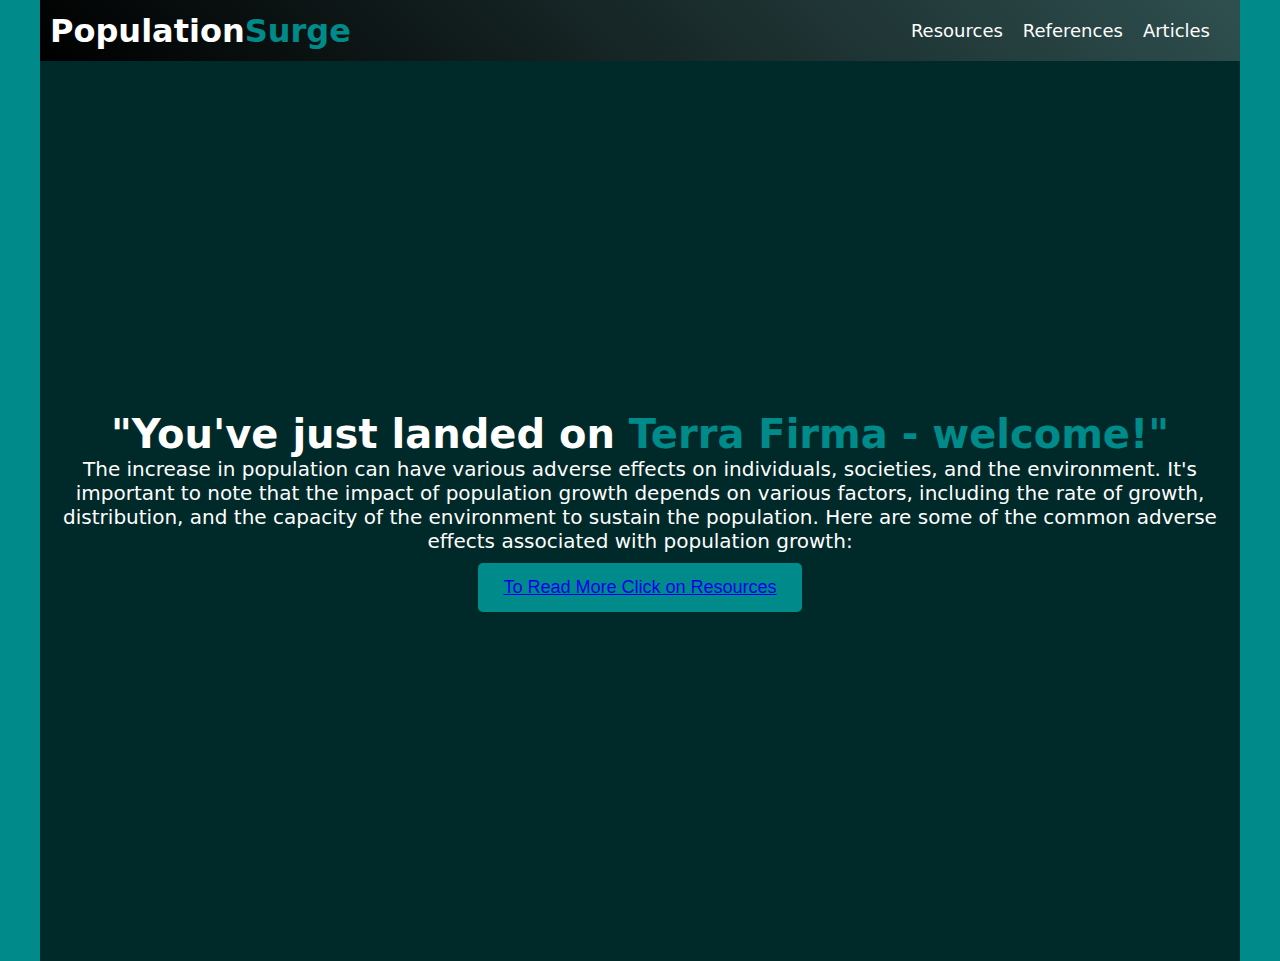
<file: index.html>
<!DOCTYPE html>
<html lang="en">
<head>
    <meta charset="UTF-8">
    <meta name="viewport" content="width=device-width, initial-scale=1.0">
    <title>Human Population and its adverse effects</title>
    <link rel="stylesheet" href="index.css">
</head>
<body>

    <!--Main Navbar-->
    <nav class="main-nav">
        <h1>
           <span>Population</span>
           <span class="text-Primary">Surge</span> 
        </h1>
        <ul>
            <li>
                <a href="Resources.html">Resources</a>
            </li>
            <li>
                <a href="References.html">References</a>
            </li>
            <li>
                <a href="articles.html">Articles</a>
            </li>
        </ul>
    </nav>
    <!--LANDING area-->
    <div class="container">
        <div class="container-wrapper">
            <h1>
                <span>"You've just landed on </span>
                <span class="text-Primary">Terra Firma - welcome!"</span>
            </h1>
            <p class="lead">The increase in population can have various adverse effects on individuals, societies, and the environment. It's important to note that the impact of population growth depends on various factors, including the rate of growth, distribution, and the capacity of the environment to sustain the population. Here are some of the common adverse effects associated with population growth:</p>
            <button class="btn-primary"><a href="Resources.html">
                <span>To Read More Click on Resources</span>
            </a></button>
        </div>
    </div>
</body>
</html>
</file>
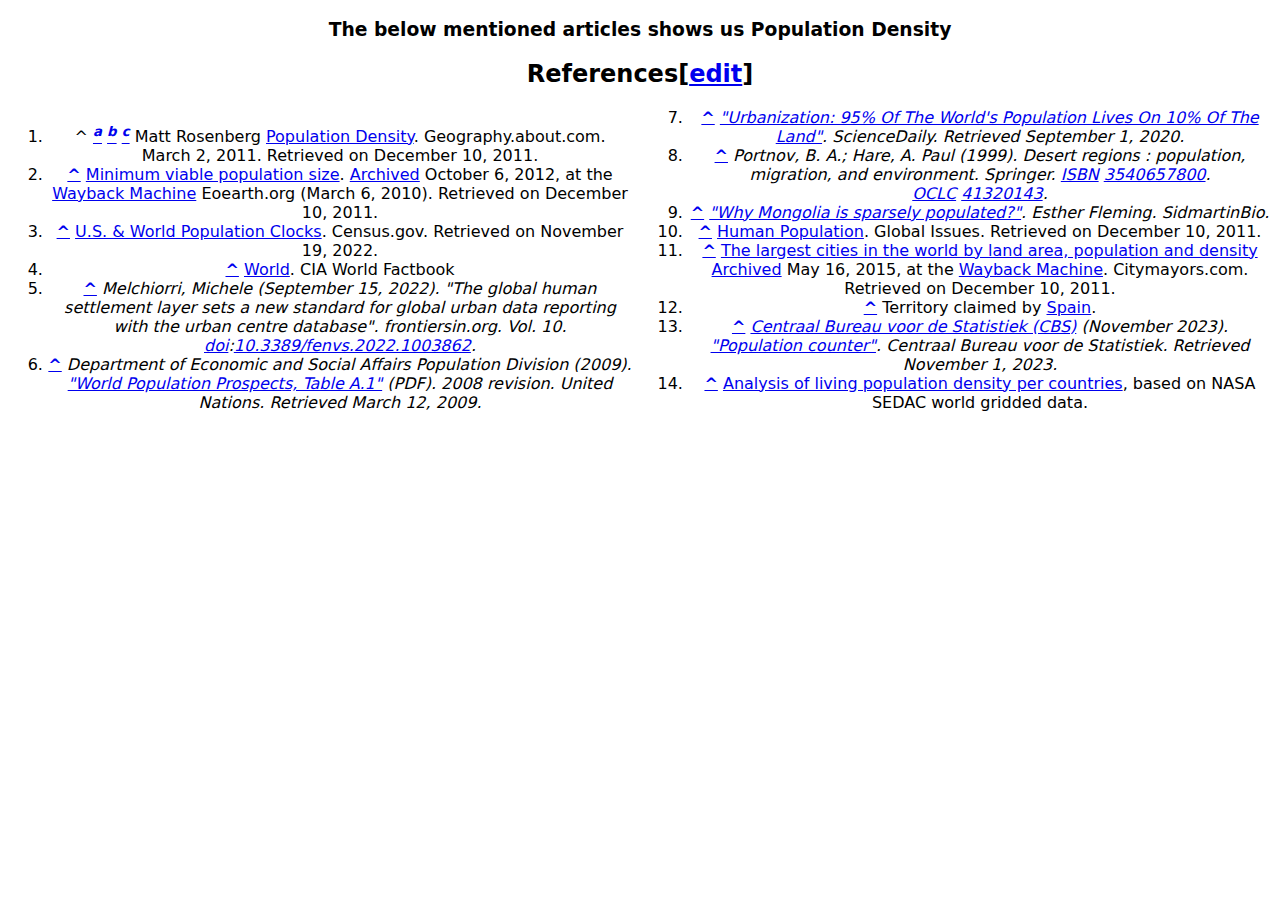
<file: articles.html>
<!DOCTYPE html>
<html lang="en">
<head>
    <meta charset="UTF-8">
    <meta name="viewport" content="width=device-width, initial-scale=1.0">
    <title>Articles</title>
    <style>
        body{
            text-align: center;
            background: white fixed scroll;
            font-family: system-ui, -apple-system, BlinkMacSystemFont, 'Segoe UI', Roboto, Oxygen, Ubuntu, Cantarell, 'Open Sans', 'Helvetica Neue', sans-serif;
            justify-content: center;
            background-repeat: no-repeat;
            background-size:cover;
        }
    </style>
</head>
<body>
    <h3>The below mentioned articles shows us Population Density </h3>
</ol></div></div>
<h2><span class="mw-headline" id="References">References</span><span class="mw-editsection"><span class="mw-editsection-bracket">[</span><a href="/w/index.php?title=Population_density&amp;action=edit&amp;section=7" title="Edit section: References"><span>edit</span></a><span class="mw-editsection-bracket">]</span></span></h2>
<link rel="mw-deduplicated-inline-style" href="mw-data:TemplateStyles:r1011085734"><div class="reflist reflist-columns references-column-width" style="column-width: 35em;">
<ol class="references">
<li id="cite_note-about-1"><span class="mw-cite-backlink">^ <a href="#cite_ref-about_1-0"><sup><i><b>a</b></i></sup></a> <a href="#cite_ref-about_1-1"><sup><i><b>b</b></i></sup></a> <a href="#cite_ref-about_1-2"><sup><i><b>c</b></i></sup></a></span> <span class="reference-text">Matt Rosenberg <a rel="nofollow" class="external text" href="http://geography.about.com/od/populationgeography/a/popdensity.htm">Population Density</a>. Geography.about.com. March 2, 2011. Retrieved on December 10, 2011.</span>
</li>
<li id="cite_note-2"><span class="mw-cite-backlink"><b><a href="#cite_ref-2">^</a></b></span> <span class="reference-text"><a rel="nofollow" class="external text" href="http://www.eoearth.org/article/Minimum_viable_population_size">Minimum viable population size</a>. <a rel="nofollow" class="external text" href="https://web.archive.org/web/20121006221151/http://www.eoearth.org/article/Minimum_viable_population_size">Archived</a> October 6, 2012, at the <a href="/wiki/Wayback_Machine" title="Wayback Machine">Wayback Machine</a> Eoearth.org (March 6, 2010). Retrieved on December 10, 2011.</span>
</li>
<li id="cite_note-3"><span class="mw-cite-backlink"><b><a href="#cite_ref-3">^</a></b></span> <span class="reference-text"><a rel="nofollow" class="external text" href="https://www.census.gov/popclock/">U.S. &amp; World Population Clocks</a>. Census.gov. Retrieved on November 19, 2022.</span>
</li>
<li id="cite_note-4"><span class="mw-cite-backlink"><b><a href="#cite_ref-4">^</a></b></span> <span class="reference-text"><a rel="nofollow" class="external text" href="https://www.cia.gov/the-world-factbook/countries/world/">World</a>. CIA World Factbook</span>
</li>
<li id="cite_note-5"><span class="mw-cite-backlink"><b><a href="#cite_ref-5">^</a></b></span> <span class="reference-text"><style data-mw-deduplicate="TemplateStyles:r1133582631">.mw-parser-output cite.citation{font-style:inherit;word-wrap:break-word}.mw-parser-output .citation q{quotes:"\"""\"""'""'"}.mw-parser-output .citation:target{background-color:rgba(0,127,255,0.133)}.mw-parser-output .id-lock-free a,.mw-parser-output .citation .cs1-lock-free a{background:url("//upload.wikimedia.org/wikipedia/commons/6/65/Lock-green.svg")right 0.1em center/9px no-repeat}.mw-parser-output .id-lock-limited a,.mw-parser-output .id-lock-registration a,.mw-parser-output .citation .cs1-lock-limited a,.mw-parser-output .citation .cs1-lock-registration a{background:url("//upload.wikimedia.org/wikipedia/commons/d/d6/Lock-gray-alt-2.svg")right 0.1em center/9px no-repeat}.mw-parser-output .id-lock-subscription a,.mw-parser-output .citation .cs1-lock-subscription a{background:url("//upload.wikimedia.org/wikipedia/commons/a/aa/Lock-red-alt-2.svg")right 0.1em center/9px no-repeat}.mw-parser-output .cs1-ws-icon a{background:url("//upload.wikimedia.org/wikipedia/commons/4/4c/Wikisource-logo.svg")right 0.1em center/12px no-repeat}.mw-parser-output .cs1-code{color:inherit;background:inherit;border:none;padding:inherit}.mw-parser-output .cs1-hidden-error{display:none;color:#d33}.mw-parser-output .cs1-visible-error{color:#d33}.mw-parser-output .cs1-maint{display:none;color:#3a3;margin-left:0.3em}.mw-parser-output .cs1-format{font-size:95%}.mw-parser-output .cs1-kern-left{padding-left:0.2em}.mw-parser-output .cs1-kern-right{padding-right:0.2em}.mw-parser-output .citation .mw-selflink{font-weight:inherit}</style><cite id="CITEREFMelchiorri2022" class="citation news cs1">Melchiorri, Michele (September 15, 2022). "The global human settlement layer sets a new standard for global urban data reporting with the urban centre database". <i>frontiersin.org</i>. Vol.&#160;10. <a href="/wiki/Doi_(identifier)" class="mw-redirect" title="Doi (identifier)">doi</a>:<span class="cs1-lock-free" title="Freely accessible"><a rel="nofollow" class="external text" href="https://doi.org/10.3389%2Ffenvs.2022.1003862">10.3389/fenvs.2022.1003862</a></span>.</cite><span title="ctx_ver=Z39.88-2004&amp;rft_val_fmt=info%3Aofi%2Ffmt%3Akev%3Amtx%3Ajournal&amp;rft.genre=article&amp;rft.jtitle=frontiersin.org&amp;rft.atitle=The+global+human+settlement+layer+sets+a+new+standard+for+global+urban+data+reporting+with+the+urban+centre+database&amp;rft.volume=10&amp;rft.date=2022-09-15&amp;rft_id=info%3Adoi%2F10.3389%2Ffenvs.2022.1003862&amp;rft.aulast=Melchiorri&amp;rft.aufirst=Michele&amp;rfr_id=info%3Asid%2Fen.wikipedia.org%3APopulation+density" class="Z3988"></span></span>
</li>
<li id="cite_note-unpop-6"><span class="mw-cite-backlink"><b><a href="#cite_ref-unpop_6-0">^</a></b></span> <span class="reference-text"><link rel="mw-deduplicated-inline-style" href="mw-data:TemplateStyles:r1133582631"><cite id="CITEREFDepartment_of_Economic_and_Social_Affairs_Population_Division2009" class="citation web cs1">Department of Economic and Social Affairs Population Division (2009). <a rel="nofollow" class="external text" href="https://www.un.org/esa/population/publications/wpp2008/wpp2008_text_tables.pdf">"World Population Prospects, Table A.1"</a> <span class="cs1-format">(PDF)</span>. 2008 revision. United Nations<span class="reference-accessdate">. Retrieved <span class="nowrap">March 12,</span> 2009</span>.</cite><span title="ctx_ver=Z39.88-2004&amp;rft_val_fmt=info%3Aofi%2Ffmt%3Akev%3Amtx%3Abook&amp;rft.genre=unknown&amp;rft.btitle=World+Population+Prospects%2C+Table+A.1&amp;rft.series=2008+revision&amp;rft.pub=United+Nations&amp;rft.date=2009&amp;rft.au=Department+of+Economic+and+Social+Affairs+Population+Division&amp;rft_id=https%3A%2F%2Fwww.un.org%2Fesa%2Fpopulation%2Fpublications%2Fwpp2008%2Fwpp2008_text_tables.pdf&amp;rfr_id=info%3Asid%2Fen.wikipedia.org%3APopulation+density" class="Z3988"></span></span>
</li>
<li id="cite_note-8"><span class="mw-cite-backlink"><b><a href="#cite_ref-8">^</a></b></span> <span class="reference-text"><link rel="mw-deduplicated-inline-style" href="mw-data:TemplateStyles:r1133582631"><cite class="citation web cs1"><a rel="nofollow" class="external text" href="https://www.sciencedaily.com/releases/2008/12/081217192745.htm">"Urbanization: 95% Of The World's Population Lives On 10% Of The Land"</a>. <i>ScienceDaily</i><span class="reference-accessdate">. Retrieved <span class="nowrap">September 1,</span> 2020</span>.</cite><span title="ctx_ver=Z39.88-2004&amp;rft_val_fmt=info%3Aofi%2Ffmt%3Akev%3Amtx%3Ajournal&amp;rft.genre=unknown&amp;rft.jtitle=ScienceDaily&amp;rft.atitle=Urbanization%3A+95%25+Of+The+World%27s+Population+Lives+On+10%25+Of+The+Land&amp;rft_id=https%3A%2F%2Fwww.sciencedaily.com%2Freleases%2F2008%2F12%2F081217192745.htm&amp;rfr_id=info%3Asid%2Fen.wikipedia.org%3APopulation+density" class="Z3988"></span></span>
</li>
<li id="cite_note-9"><span class="mw-cite-backlink"><b><a href="#cite_ref-9">^</a></b></span> <span class="reference-text"><link rel="mw-deduplicated-inline-style" href="mw-data:TemplateStyles:r1133582631"><cite id="CITEREFPortnovHare1999" class="citation book cs1">Portnov, B. A.; Hare, A. Paul (1999). <i>Desert regions&#160;: population, migration, and environment</i>. Springer. <a href="/wiki/ISBN_(identifier)" class="mw-redirect" title="ISBN (identifier)">ISBN</a>&#160;<a href="/wiki/Special:BookSources/3540657800" title="Special:BookSources/3540657800"><bdi>3540657800</bdi></a>. <a href="/wiki/OCLC_(identifier)" class="mw-redirect" title="OCLC (identifier)">OCLC</a>&#160;<a rel="nofollow" class="external text" href="https://www.worldcat.org/oclc/41320143">41320143</a>.</cite><span title="ctx_ver=Z39.88-2004&amp;rft_val_fmt=info%3Aofi%2Ffmt%3Akev%3Amtx%3Abook&amp;rft.genre=book&amp;rft.btitle=Desert+regions+%3A+population%2C+migration%2C+and+environment&amp;rft.pub=Springer&amp;rft.date=1999&amp;rft_id=info%3Aoclcnum%2F41320143&amp;rft.isbn=3540657800&amp;rft.aulast=Portnov&amp;rft.aufirst=B.+A.&amp;rft.au=Hare%2C+A.+Paul&amp;rfr_id=info%3Asid%2Fen.wikipedia.org%3APopulation+density" class="Z3988"></span></span>
</li>
<li id="cite_note-10"><span class="mw-cite-backlink"><b><a href="#cite_ref-10">^</a></b></span> <span class="reference-text"><link rel="mw-deduplicated-inline-style" href="mw-data:TemplateStyles:r1133582631"><cite class="citation web cs1"><a rel="nofollow" class="external text" href="https://www.sidmartinbio.org/why-mongolia-is-sparsely-populated/">"Why Mongolia is sparsely populated?"</a>. <i>Esther Fleming</i>. SidmartinBio.</cite><span title="ctx_ver=Z39.88-2004&amp;rft_val_fmt=info%3Aofi%2Ffmt%3Akev%3Amtx%3Ajournal&amp;rft.genre=unknown&amp;rft.jtitle=Esther+Fleming&amp;rft.atitle=Why+Mongolia+is+sparsely+populated%3F&amp;rft_id=https%3A%2F%2Fwww.sidmartinbio.org%2Fwhy-mongolia-is-sparsely-populated%2F&amp;rfr_id=info%3Asid%2Fen.wikipedia.org%3APopulation+density" class="Z3988"></span></span>
</li>
<li id="cite_note-11"><span class="mw-cite-backlink"><b><a href="#cite_ref-11">^</a></b></span> <span class="reference-text"><a rel="nofollow" class="external text" href="http://www.globalissues.org/issue/198/human-population">Human Population</a>. Global Issues. Retrieved on December 10, 2011.</span>
</li>
<li id="cite_note-12"><span class="mw-cite-backlink"><b><a href="#cite_ref-12">^</a></b></span> <span class="reference-text"><a rel="nofollow" class="external text" href="http://www.citymayors.com/statistics/largest-cities-density-125.html">The largest cities in the world by land area, population and density</a> <a rel="nofollow" class="external text" href="https://web.archive.org/web/20150516053854/http://www.citymayors.com/statistics/largest-cities-density-125.html">Archived</a> May 16, 2015, at the <a href="/wiki/Wayback_Machine" title="Wayback Machine">Wayback Machine</a>. Citymayors.com. Retrieved on December 10, 2011.</span>
</li>
<li id="cite_note-13"><span class="mw-cite-backlink"><b><a href="#cite_ref-13">^</a></b></span> <span class="reference-text">Territory claimed by <a href="/wiki/Spain" title="Spain">Spain</a>.</span>
</li>
<li id="cite_note-:NL-14"><span class="mw-cite-backlink"><b><a href="#cite_ref-:NL_14-0">^</a></b></span> <span class="reference-text"><link rel="mw-deduplicated-inline-style" href="mw-data:TemplateStyles:r1133582631"><cite id="CITEREFCentraal_Bureau_voor_de_Statistiek_(CBS)2023" class="citation web cs1"><a href="/wiki/Centraal_Bureau_voor_de_Statistiek" class="mw-redirect" title="Centraal Bureau voor de Statistiek">Centraal Bureau voor de Statistiek (CBS)</a> (November 2023). <a rel="nofollow" class="external text" href="https://www.cbs.nl/en-gb/visualisations/dashboard-population/population-counter">"Population counter"</a>. <i>Centraal Bureau voor de Statistiek</i><span class="reference-accessdate">. Retrieved <span class="nowrap">November 1,</span> 2023</span>.</cite><span title="ctx_ver=Z39.88-2004&amp;rft_val_fmt=info%3Aofi%2Ffmt%3Akev%3Amtx%3Ajournal&amp;rft.genre=unknown&amp;rft.jtitle=Centraal+Bureau+voor+de+Statistiek&amp;rft.atitle=Population+counter&amp;rft.date=2023-11&amp;rft.au=Centraal+Bureau+voor+de+Statistiek+%28CBS%29&amp;rft_id=https%3A%2F%2Fwww.cbs.nl%2Fen-gb%2Fvisualisations%2Fdashboard-population%2Fpopulation-counter&amp;rfr_id=info%3Asid%2Fen.wikipedia.org%3APopulation+density" class="Z3988"></span></span>
</li>
<li id="cite_note-15"><span class="mw-cite-backlink"><b><a href="#cite_ref-15">^</a></b></span> <span class="reference-text"><a rel="nofollow" class="external text" href="https://gmnenad.com/2021/05/analysis-of-real-population-density-per-countries/">Analysis of living population density per countries</a>, based on NASA SEDAC world gridded data.</span>
</li>
</body>
</html>
</file>
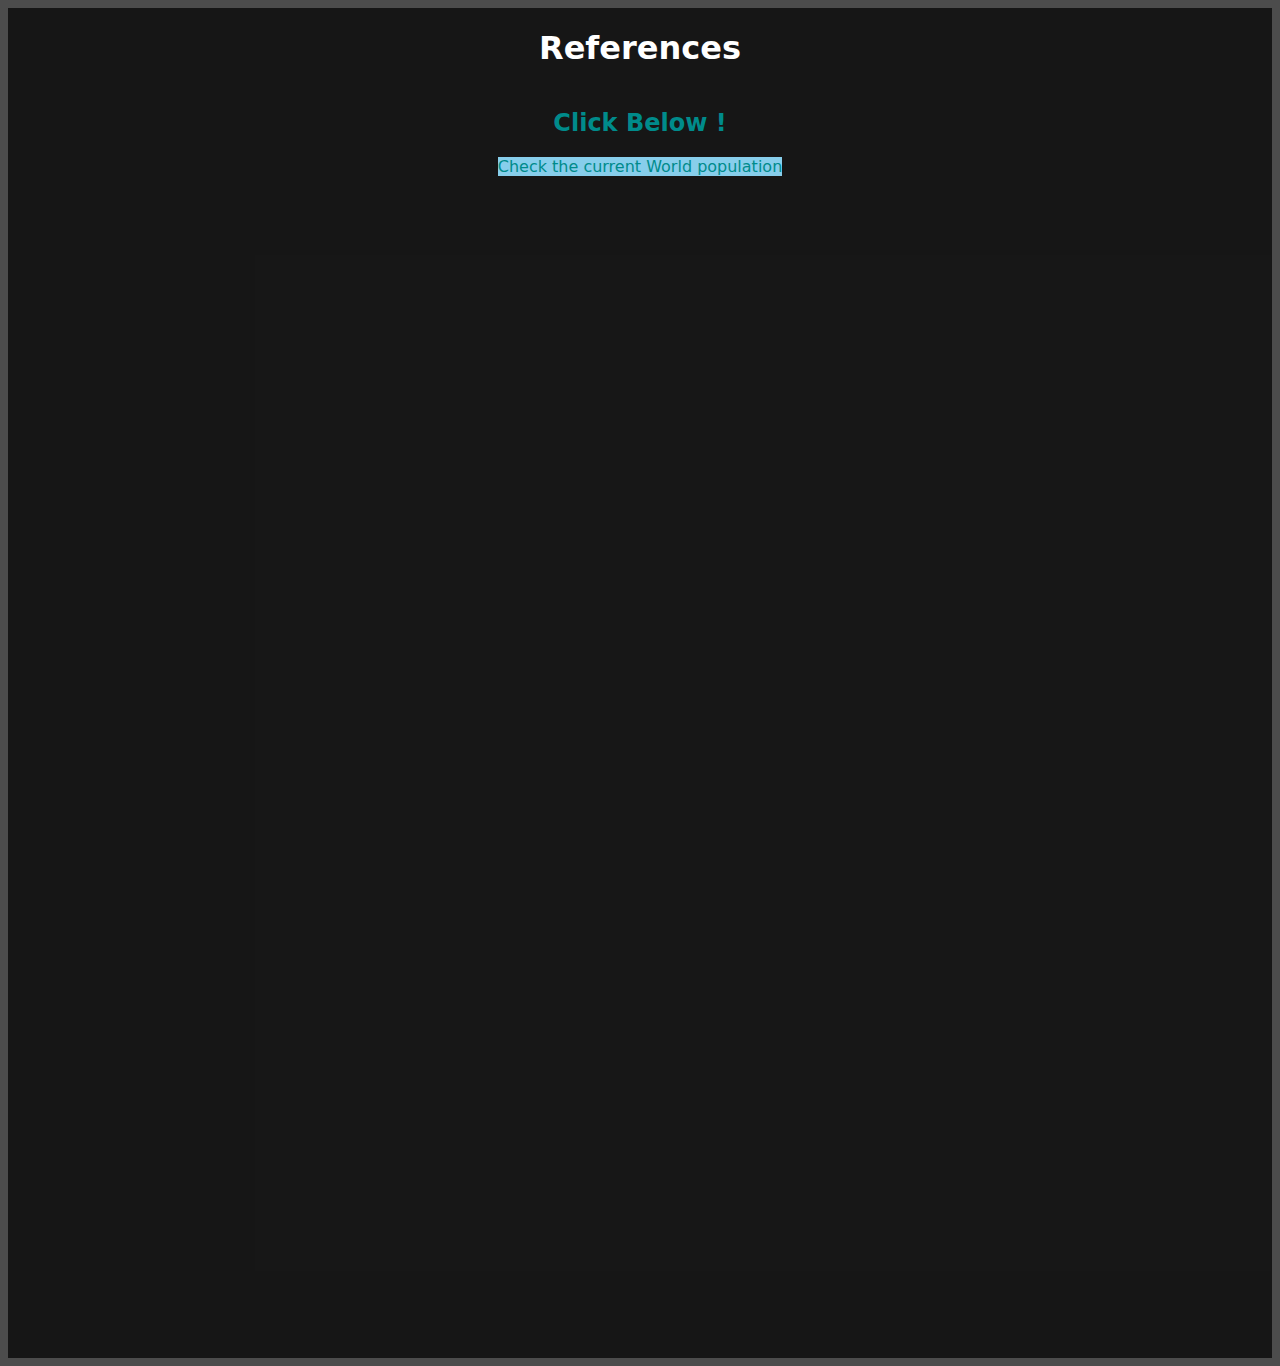
<file: References.html>
<!DOCTYPE html>
<html lang="en">
<head>
    <meta charset="UTF-8">
    <meta name="viewport" content="width=device-width, initial-scale=1.0">
    <title>References</title>
    <style>
        h1{
            font-family: system-ui, -apple-system, BlinkMacSystemFont, 'Segoe UI', Roboto, Oxygen, Ubuntu, Cantarell, 'Open Sans', 'Helvetica Neue', sans-serif;
            text-align: center;
            color:white;

        }
        body{
            font-family: system-ui, -apple-system, BlinkMacSystemFont, 'Segoe UI', Roboto, Oxygen, Ubuntu, Cantarell, 'Open Sans', 'Helvetica Neue', sans-serif;
            background: rgba(0,0,0,0.7);
            background-repeat: no-repeat;
            height:150vh;
            background-size: cover;
            color:darkcyan;
        }
        .container{
            background-color: rgba(0,0,0,0.7);
            height:100%;
            display: flex;
            flex-direction: column;
            text-align: center;
            align-items: center;
        }
        a:link{
            color:darkcyan;
            background-color: skyblue;
            text-decoration:none
        }
        a:visited{
            color:darkgreen;
            background-color: transparent;
            text-decoration: none;
        }
        a:hover{
            color:darkcyan;
            background-color: transparent;
            text-decoration: underline;
        }
        a:active{
            color:greenyellow;
            background-color: transparent;
            text-decoration: underline;
        }
    </style>
</head>
<body>
    <div class="container">
        <h1>References</h1>
        <h2>Click Below !</h2>
        <a href="https://www.worldometers.info/world-population/" target="_blank">Check the current World population
            </a>
    </div>
    </div>
</body>
</html>
</file>
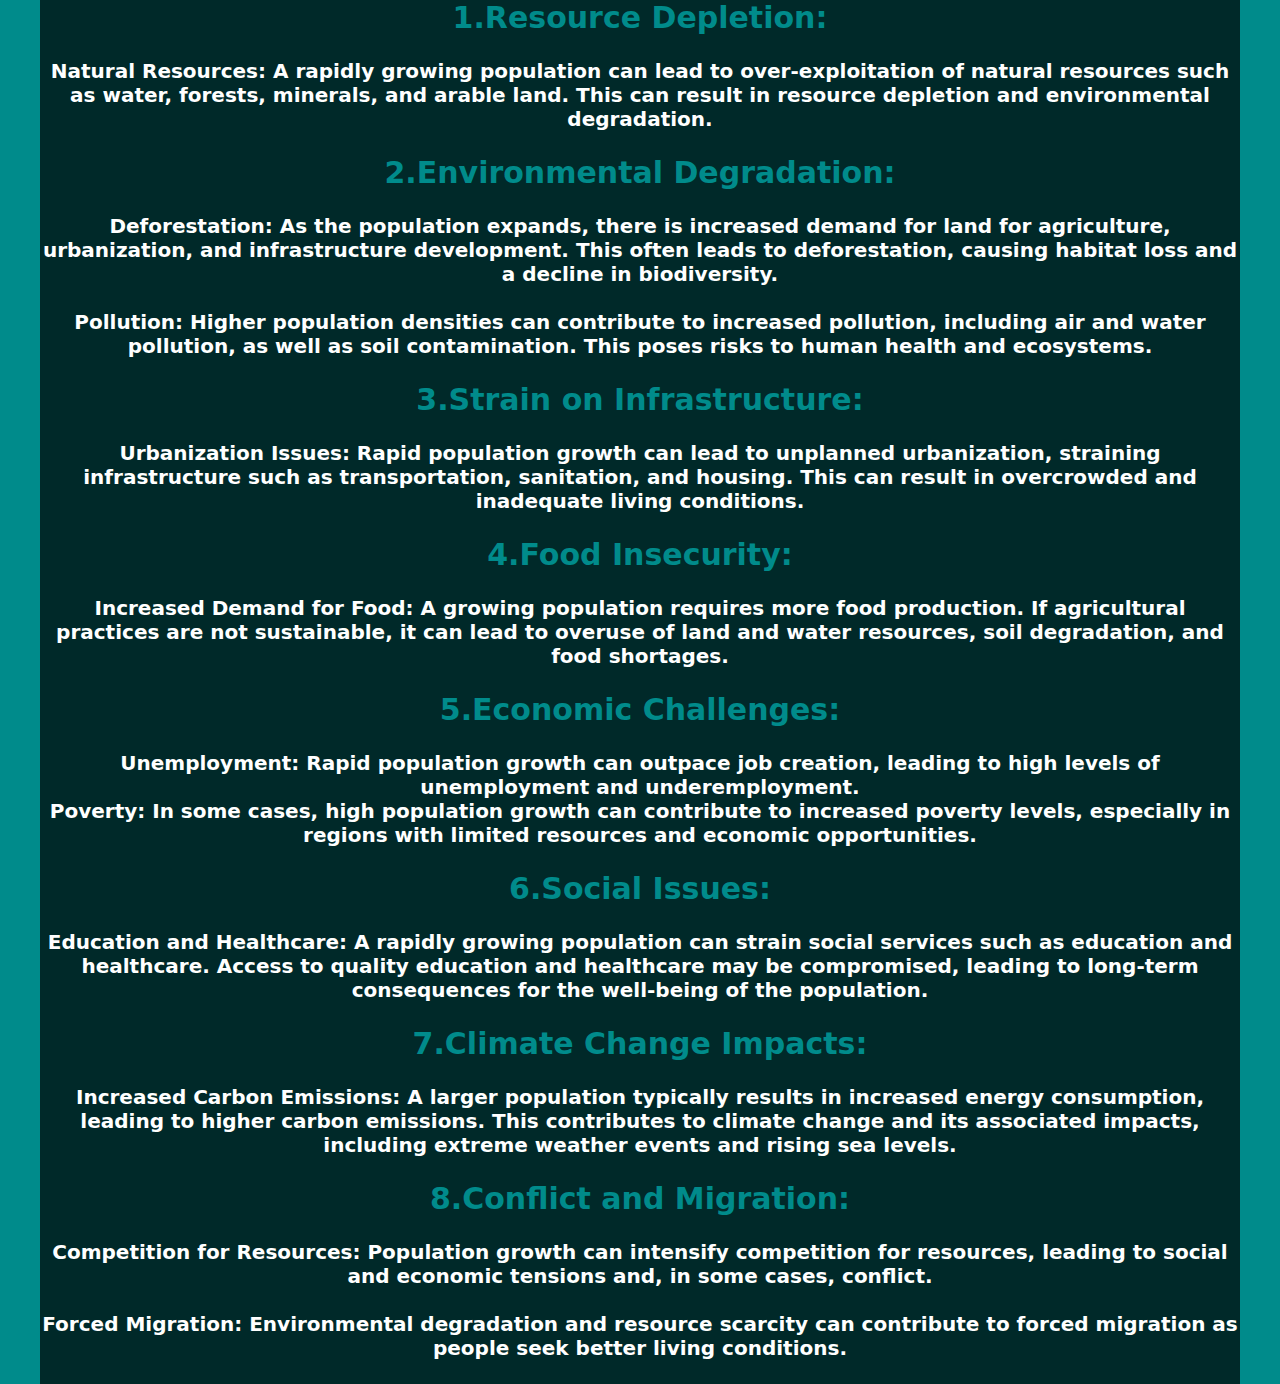
<file: Resources.html>
<!DOCTYPE html>
<html lang="en">
<head>
    <meta charset="UTF-8">
    <meta name="viewport" content="width=device-width, initial-scale=1.0">
    <title>Resouces</title>
    <link rel="stylesheet" href="index.css">
    <style>
        h2{
            color: darkcyan;
        }
    </style>
</head>
<body style="
background-repeat: no-repeat;
background-size: cover;
color:white;">
    <div class="container-wrapper">
        <b>
<h2>1.Resource Depletion:<br><b></h2>
    <br>
<p>Natural Resources: A rapidly growing population can lead to over-exploitation of natural resources such as water, forests, minerals, and arable land. This can result in resource depletion and environmental degradation.</p>
<br>
<h2>2.Environmental Degradation:</h2>
<br>
<p>Deforestation: As the population expands, there is increased demand for land for agriculture, urbanization, and infrastructure development. This often leads to deforestation, causing habitat loss and a decline in biodiversity.</p>
<br>
<p>Pollution: Higher population densities can contribute to increased pollution, including air and water pollution, as well as soil contamination. This poses risks to human health and ecosystems.<br></p>
</br>
<h2>3.Strain on Infrastructure:</h2>
<br>
<p>Urbanization Issues: Rapid population growth can lead to unplanned urbanization, straining infrastructure such as transportation, sanitation, and housing. This can result in overcrowded and inadequate living conditions.<br>
</br>
<h2>4.Food Insecurity:</h2>
<br>
<p>Increased Demand for Food: A growing population requires more food production. If agricultural practices are not sustainable, it can lead to overuse of land and water resources, soil degradation, and food shortages.<br></p>
</br>
<h2>5.Economic Challenges:</h2>
<br>
<p>Unemployment: Rapid population growth can outpace job creation, leading to high levels of unemployment and underemployment.<br></p>
<p>Poverty: In some cases, high population growth can contribute to increased poverty levels, especially in regions with limited resources and economic opportunities.</p>
<br>
<h2>6.Social Issues:</h2>
<br>
<p>Education and Healthcare: A rapidly growing population can strain social services such as education and healthcare. Access to quality education and healthcare may be compromised, leading to long-term consequences for the well-being of the population.<br></p>
</br>
<h2>7.Climate Change Impacts:</h2>
<br>
<p>Increased Carbon Emissions: A larger population typically results in increased energy consumption, leading to higher carbon emissions. This contributes to climate change and its associated impacts, including extreme weather events and rising sea levels.</p>
<br>
<h2>8.Conflict and Migration:</h2>
<br>
<p>Competition for Resources: Population growth can intensify competition for resources, leading to social and economic tensions and, in some cases, conflict.</p>
<br>
<p>Forced Migration: Environmental degradation and resource scarcity can contribute to forced migration as people seek better living conditions.</p>
<br>
</div>
</body>
</html>
</file>
<file: index.css>
*{
    box-sizing:border-box;
    margin:0;
}
body{
    font-family: system-ui, -apple-system, BlinkMacSystemFont, 'Segoe UI', Roboto, Oxygen, Ubuntu, Cantarell, 'Open Sans', 'Helvetica Neue', sans-serif;  
    background-color: rgba(0,139,139);
    color:white;
    text-align: center;
}
.text-Primary{
    color:darkcyan;
}
.lead{
    font-size: 20px;
}
/*----------------Main Navbar----------*/
.main-nav{
    background:linear-gradient(45deg,black,darkslategray);
    color:white;
    display:flex;
    padding:10px;
    align-items:center;
    justify-content: space-between;
}
.main-nav h1{
    display: flex;
}
.main-nav img{
    width:30px;
    height:30px;
}
.main-nav ul{
    display:flex;
    list-style-type: none;
    padding:10px;
}
.main-nav ul li a{
    color:white;
    text-decoration: none;
    padding:10px;
    font-size: 18px;
}
.main-nav ul li a:hover{
    color:darkcyan;
}
.btn-primary:hover{
    box-shadow: 0 0 4px white;
    cursor: pointer;
}
/*------------landing area---------------*/
.container{
    height:100vh;
    background-size: cover;
    color:white;
} 
.container-wrapper{
    background-color: rgba(0,0,0,0.7);
    height:100%;
    display: flex;
    flex-direction: column;
    text-align: center;
    justify-content: center;
    align-items: center;
}
.container-wrapper{
    font-size: 20px;
}
.btn-primary{
    background-color: darkcyan;
    border:none;
    outline: none;
    font-size:18px;
    padding:14px 25px;
    margin-top: 10px;
    border-radius:5px;
}
/*----------------Pic Used in Resources--------*/
/* Styles for mobile devices (up to 767px width) */
        @media only screen and (max-width: 767px) {
            body {
                background-color: darkcyan; /* Change background color for mobile */
            }
        }

        /* Styles for tablets (768px to 991px width) */
        @media only screen and (min-width: 768px) and (max-width: 991px) {
            body {
                font-size: 18px; /* Increase font size for tablets */
            }
        }

        /* Styles for laptops (992px to 1199px width) */
        @media only screen and (min-width: 992px) and (max-width: 1199px) {
            body {
                line-height: 1.6; /* Adjust line height for laptops */
            }
        }

        /* Styles for wide screens (1200px and above) */
        @media only screen and (min-width: 1200px) {
            body {
                max-width: 1200px; /* Set a maximum width for wide screens */
                margin: 0 auto; /* Center the content on wide screens */
            }
        }
</file>
